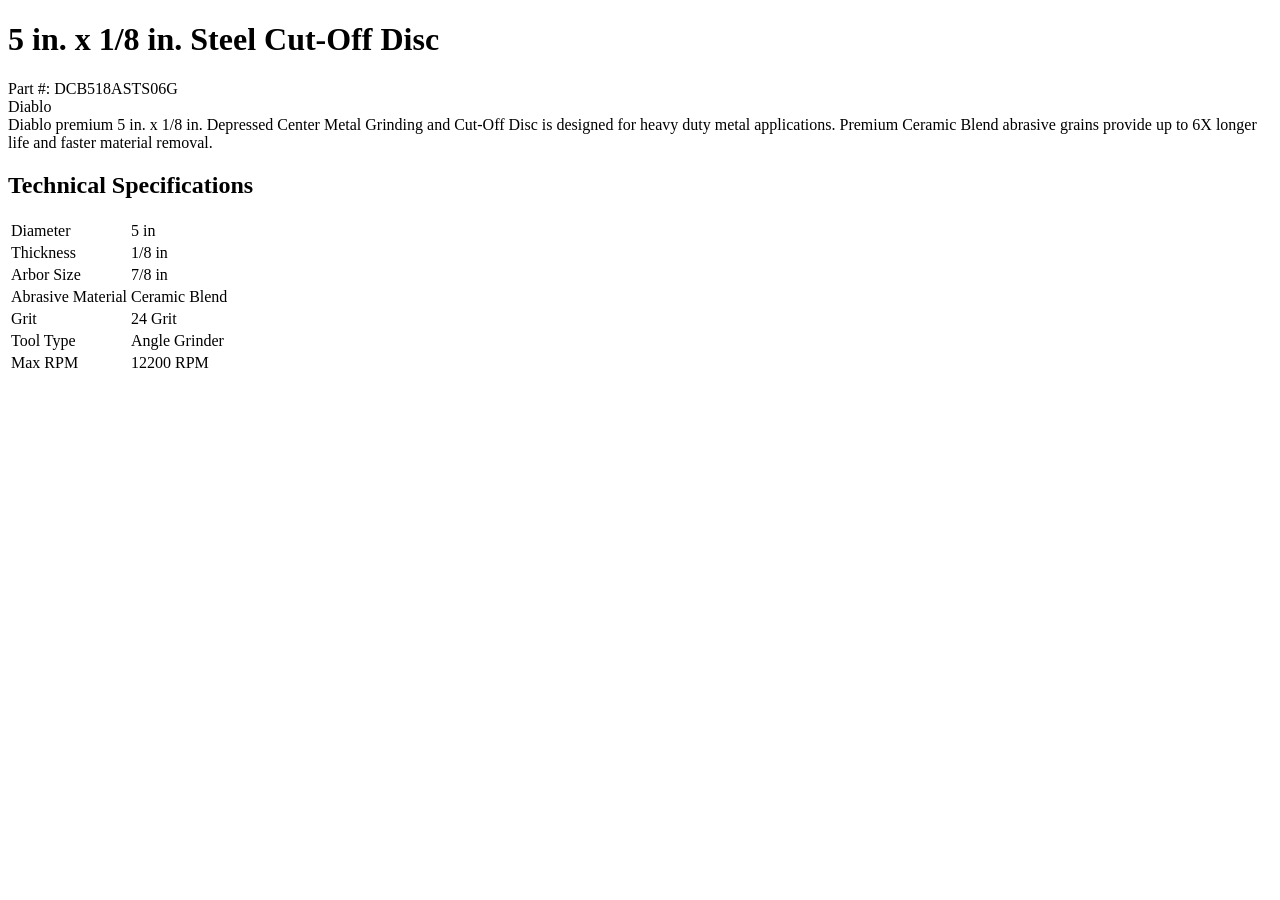
<file: tests/golden/fixtures/3m_dcb518asts06g/source.html>
<!DOCTYPE html>
<html lang="en">
<head>
    <title>Diablo 5 in. x 1/8 in. Steel Demonstration Cut-Off Disc | Diablo Tools</title>
</head>
<body>
    <main>
        <h1 class="product-title">5 in. x 1/8 in. Steel Cut-Off Disc</h1>
        <div class="product-sku">Part #: DCB518ASTS06G</div>
        <div class="product-brand">Diablo</div>
        <div class="product-description">
            Diablo premium 5 in. x 1/8 in. Depressed Center Metal Grinding and Cut-Off Disc is designed for heavy duty metal applications. Premium Ceramic Blend abrasive grains provide up to 6X longer life and faster material removal.
        </div>
        <section class="technical-specs">
            <h2>Technical Specifications</h2>
            <table>
                <tr><td>Diameter</td><td>5 in</td></tr>
                <tr><td>Thickness</td><td>1/8 in</td></tr>
                <tr><td>Arbor Size</td><td>7/8 in</td></tr>
                <tr><td>Abrasive Material</td><td>Ceramic Blend</td></tr>
                <tr><td>Grit</td><td>24 Grit</td></tr>
                <tr><td>Tool Type</td><td>Angle Grinder</td></tr>
                <tr><td>Max RPM</td><td>12200 RPM</td></tr>
            </table>
        </section>
    </main>
</body>
</html>
</file>
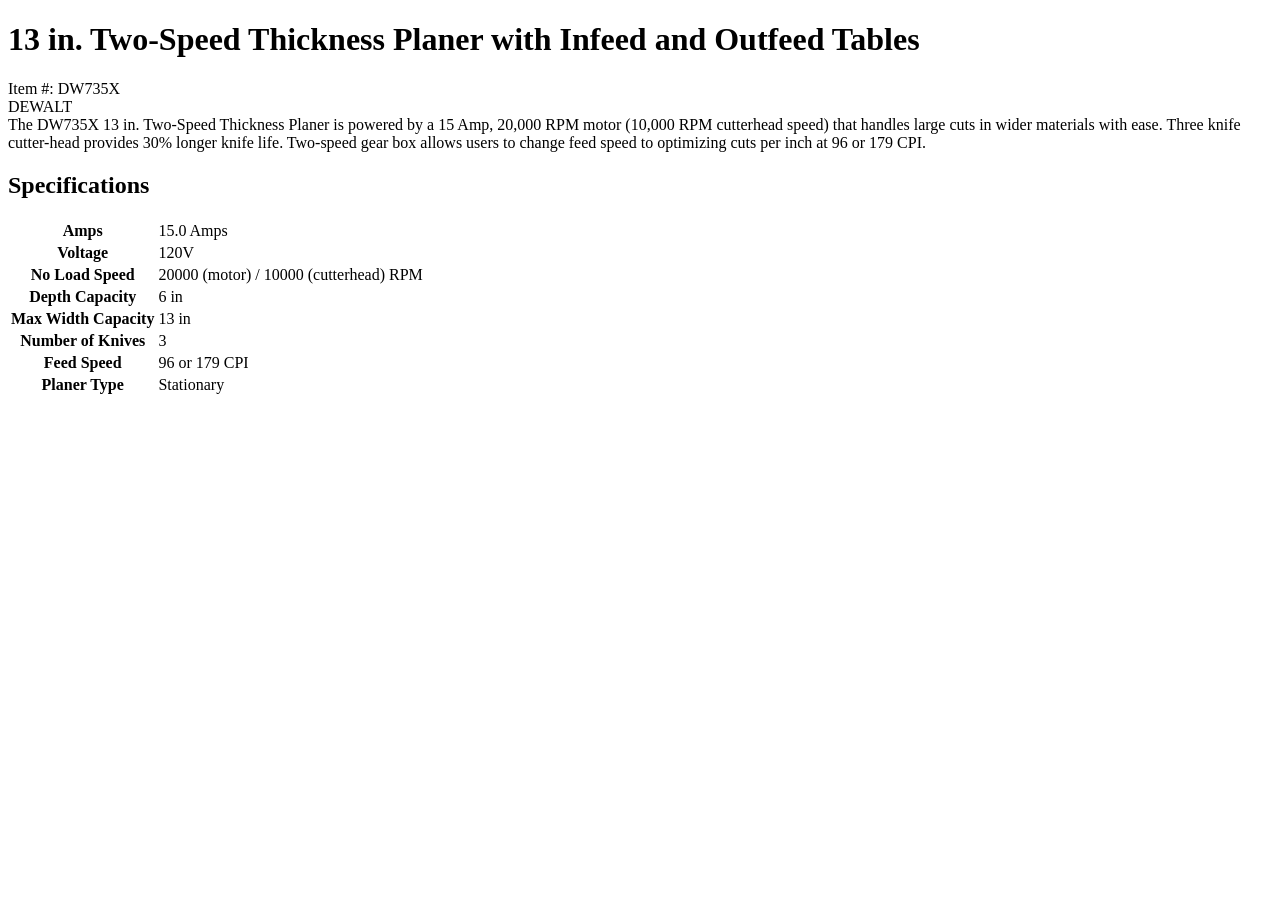
<file: tests/golden/fixtures/dewalt_dw735x/source.html>
<!DOCTYPE html>
<html lang="en">
<head>
    <title>DEWALT DW735X 13 in. Two-Speed Thickness Planer Package</title>
</head>
<body>
    <main>
        <h1 class="product-title">13 in. Two-Speed Thickness Planer with Infeed and Outfeed Tables</h1>
        <div class="product-sku">Item #: DW735X</div>
        <div class="product-brand">DEWALT</div>
        <div class="product-description">
            The DW735X 13 in. Two-Speed Thickness Planer is powered by a 15 Amp, 20,000 RPM motor (10,000 RPM cutterhead speed) that handles large cuts in wider materials with ease. Three knife cutter-head provides 30% longer knife life. Two-speed gear box allows users to change feed speed to optimizing cuts per inch at 96 or 179 CPI.
        </div>
        <section class="specifications">
            <h2>Specifications</h2>
            <table class="specs-table">
                <tr><th>Amps</th><td>15.0 Amps</td></tr>
                <tr><th>Voltage</th><td>120V</td></tr>
                <tr><th>No Load Speed</th><td>20000 (motor) / 10000 (cutterhead) RPM</td></tr>
                <tr><th>Depth Capacity</th><td>6 in</td></tr>
                <tr><th>Max Width Capacity</th><td>13 in</td></tr>
                <tr><th>Number of Knives</th><td>3</td></tr>
                <tr><th>Feed Speed</th><td>96 or 179 CPI</td></tr>
                <tr><th>Planer Type</th><td>Stationary</td></tr>
            </table>
        </section>
    </main>
</body>
</html>
</file>
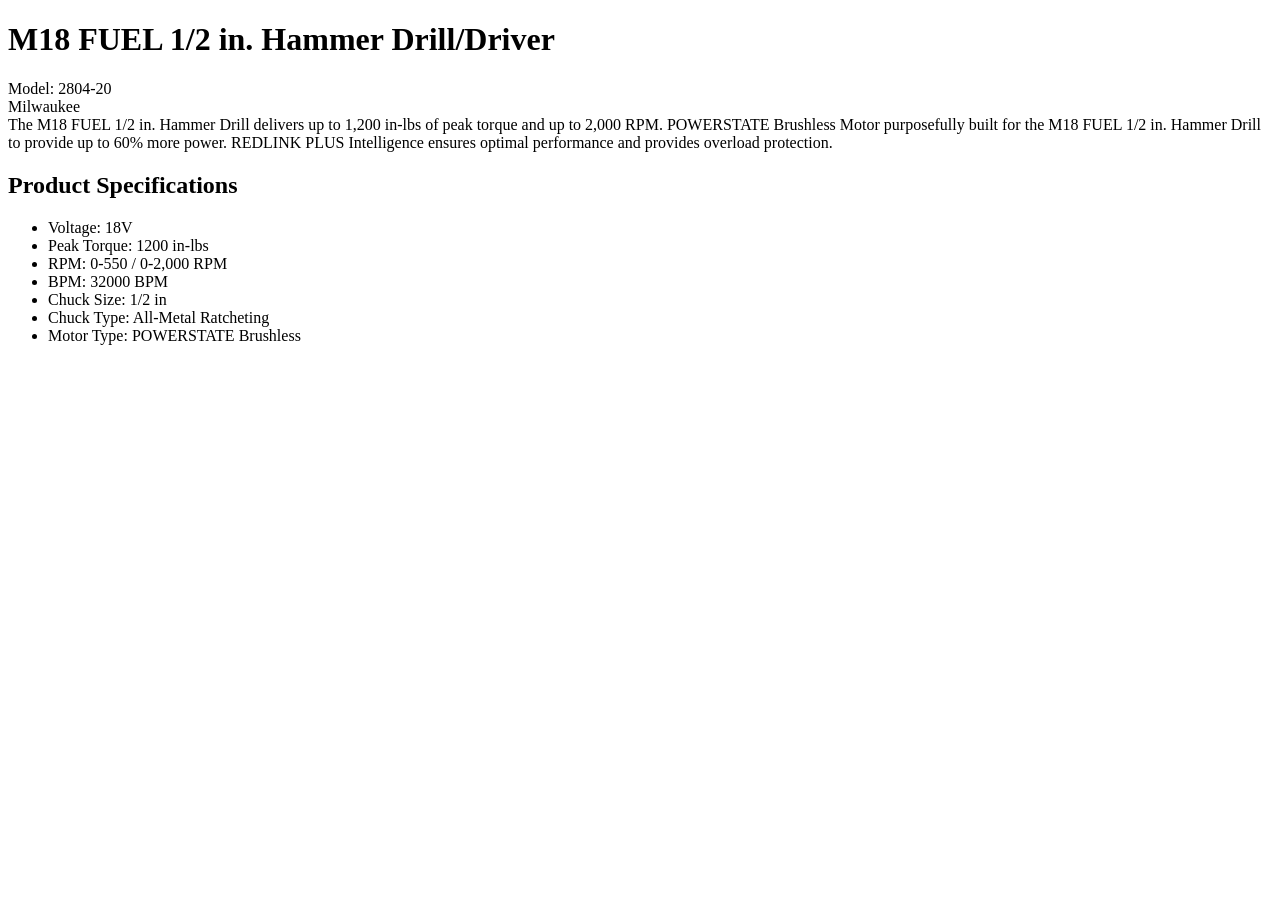
<file: tests/golden/fixtures/milwaukee_2804_20/source.html>
<!DOCTYPE html>
<html lang="en">
<head>
    <title>M18 FUEL 1/2 in. Hammer Drill/Driver (Tool Only) | Milwaukee Tool</title>
</head>
<body>
    <main>
        <h1 class="product-title">M18 FUEL 1/2 in. Hammer Drill/Driver</h1>
        <div class="product-sku">Model: 2804-20</div>
        <div class="product-brand">Milwaukee</div>
        <div class="product-description">
            The M18 FUEL 1/2 in. Hammer Drill delivers up to 1,200 in-lbs of peak torque and up to 2,000 RPM. POWERSTATE Brushless Motor purposefully built for the M18 FUEL 1/2 in. Hammer Drill to provide up to 60% more power. REDLINK PLUS Intelligence ensures optimal performance and provides overload protection.
        </div>
        <section class="specs-section">
            <h2>Product Specifications</h2>
            <ul class="specs-list">
                <li><span class="spec-name">Voltage</span>: <span class="spec-value">18V</span></li>
                <li><span class="spec-name">Peak Torque</span>: <span class="spec-value">1200 in-lbs</span></li>
                <li><span class="spec-name">RPM</span>: <span class="spec-value">0-550 / 0-2,000 RPM</span></li>
                <li><span class="spec-name">BPM</span>: <span class="spec-value">32000 BPM</span></li>
                <li><span class="spec-name">Chuck Size</span>: <span class="spec-value">1/2 in</span></li>
                <li><span class="spec-name">Chuck Type</span>: <span class="spec-value">All-Metal Ratcheting</span></li>
                <li><span class="spec-name">Motor Type</span>: <span class="spec-value">POWERSTATE Brushless</span></li>
            </ul>
        </section>
    </main>
</body>
</html>
</file>
